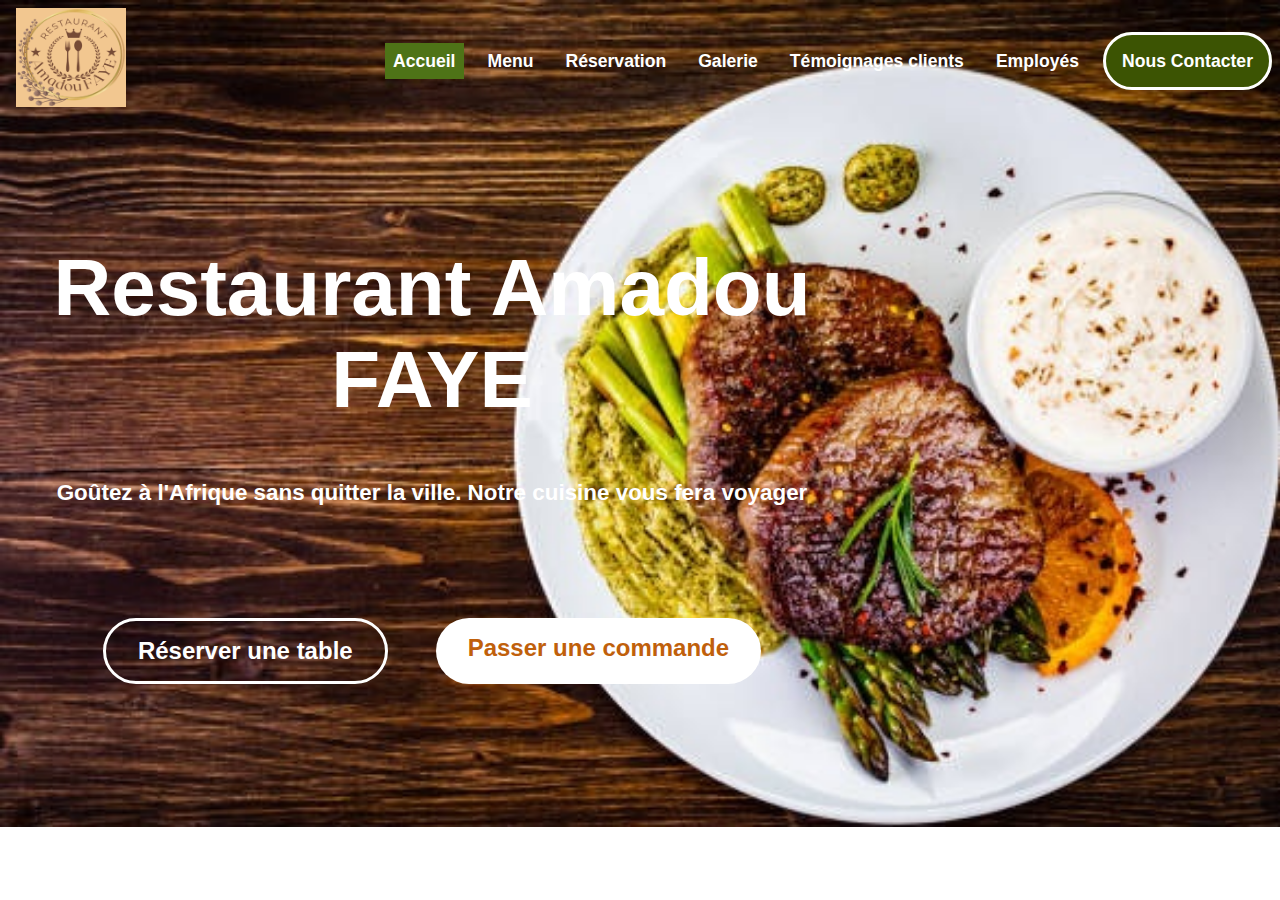
<file: index.html>
<!DOCTYPE html>
<html lang="fr">
<head>
    <meta charset="UTF-8">
    <meta name="viewport" content="width=device-width, initial-scale=1.0">
        <link rel="stylesheet" href="assets/style.css">
    <title>Restaurant Amadou FAYE</title>
    <link rel="icon" href="assets/images/logo2.png">
</head>
<body class="home">
    <section class="navigation">
        <div>
            <nav id="navbar">
                <div class="navbar-brand">
                    <a href="index.html">
                        <img src="assets/images/logo2.png" alt="Logo restaurant">
                    </a>
                </div>
                <div class="navbar-toggle" onclick="this.classList.toggle('active'); document.querySelector('.nav-links').classList.toggle('active');">
                    ☰
                </div>
                <ul class="nav-links">
                    <li class="nav-item"><a href="index.html" class="active">Accueil</a></li>
                    <li class="nav-item"><a href="menu.html">Menu</a></li>
                    <li class="nav-item"><a href="reservation.html">Réservation</a></li>
                    <li class="nav-item"><a href="galerie.html">Galerie</a></li>
                    <li class="nav-item"><a href="temoignage.html">Témoignages clients</a></li>
                    <li class="nav-item"><a href="employe.html">Employés</a></li>
                    <li class="nav-item btn"><a href="contact.html" class="contact-button">Nous Contacter</a></li>
                </ul>
            </nav>
        </div>
    </section> 
    <div class="welcome-section">
        <h1 class="welcome-text">Restaurant Amadou FAYE</h1>
        <p class="message">Goûtez à l'Afrique sans quitter la ville. Notre cuisine vous fera voyager</p>
        <div class="button-container">
            <a href="reservation.html" class="action-button light">Réserver une table</a>
            <a href="menu.html" class="action-button">Passer une commande</a>
        </div>
    </div>

</body>
</html>
</file>
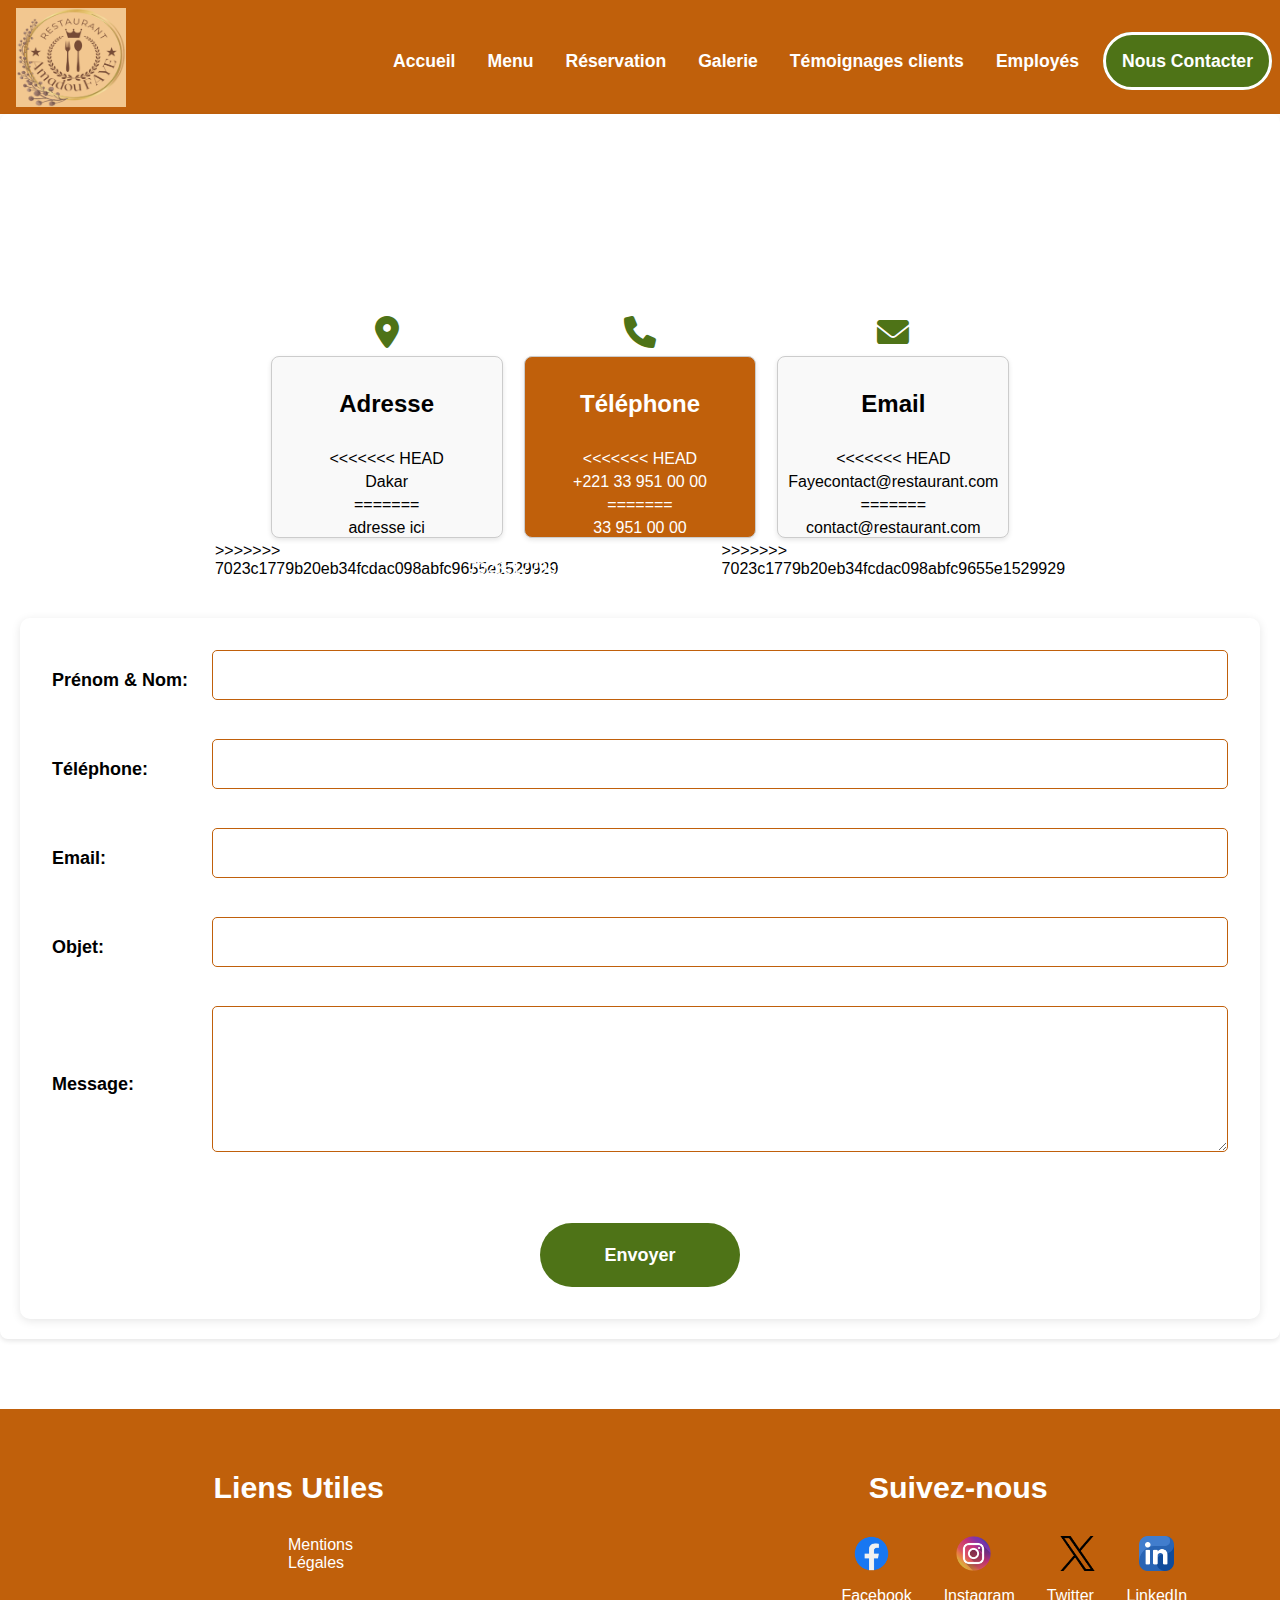
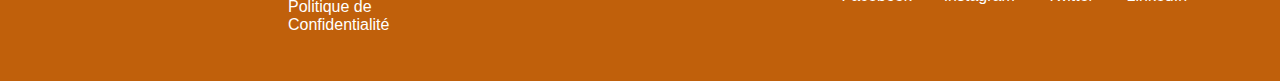
<file: contact.html>
<!DOCTYPE html>
<html lang="fr">
<head>
    <meta charset="UTF-8">
    <meta name="viewport" content="width=device-width, initial-scale=1.0">
    <title>Restaurant Amadou FAYE</title>
    <link rel="stylesheet" href="assets/style.css">
    <link rel="stylesheet" href="https://cdnjs.cloudflare.com/ajax/libs/font-awesome/6.0.0-beta3/css/all.min.css">
</head>
<body class="imgback">

    <section class="navigation">
        <div>
            <nav id="navbar" class="navbar">
                <div class="navbar-brand">
                    <a href="index.html">
                        <img src="assets/images/logo2.png" alt="Logo restaurant">
                    </a>
                </div>
                <div class="navbar-toggle" onclick="this.classList.toggle('active'); document.querySelector('.nav-links').classList.toggle('active');">
                    ☰
                </div>
                <ul class="nav-links">
                    <li class="nav-item"><a href="index.html" >Accueil</a></li>
                    <li class="nav-item"><a href="menu.html" >Menu</a></li>
                    <li class="nav-item"><a href="reservation.html">Réservation</a></li>
                    <li class="nav-item"><a href="galerie.html">Galerie</a></li>
                    <li class="nav-item"><a href="temoignage.html" >Témoignages clients</a></li>
                    <li class="nav-item"><a href="employe.html">Employés</a></li>
                    <li class="nav-item btn"><a href="contact.html" class="contact-button active">Nous Contacter</a></li>
                </ul>
            </nav>
        </div>
       
    </section>

    <section class="contacts">
        <h2 class="title">Contact</h2>
        
        <!-- Coordonnées du restaurant -->
        <div class="restaurant-info">
            <div class="info-item">
                <i class="fas fa-map-marker-alt"></i>
                <h4>Adresse</h4>
<<<<<<< HEAD
                <p>Dakar</p>
=======
                <p>adresse ici</p>
>>>>>>> 7023c1779b20eb34fcdac098abfc9655e1529929
            </div>
            <div class="info-item  phone">
                <i class="fas fa-phone"></i>
                <h4>Téléphone</h4>
<<<<<<< HEAD
                <p>+221 33 951 00 00</p>
=======
                <p>33 951 00 00</p>
>>>>>>> 7023c1779b20eb34fcdac098abfc9655e1529929
            </div>
            <div class="info-item">
                <i class="fas fa-envelope"></i>
                <h4>Email</h4>
<<<<<<< HEAD
                <p>Fayecontact@restaurant.com</p>
=======
                <p>contact@restaurant.com</p>
>>>>>>> 7023c1779b20eb34fcdac098abfc9655e1529929
            </div>
        </div>
        
        <!-- Formulaire de contact -->
        <form action="submit_form.php" method="post">
            <div class="form-group">
                <label for="name">Prénom & Nom:</label>
                <input type="text" id="name" name="name" class="responsive-input" required>
            </div>
            
            <div class="form-group">
                <label for="phone">Téléphone:</label>
                <input type="tel" id="phone" name="phone" required>
            </div>
            
            <div class="form-group">
                <label for="email">Email:</label>
                <input type="email" id="email" name="email" required>
            </div>
            
            <div class="form-group">
                <label for="subject">Objet:</label>
                <input type="text" id="subject" name="subject" required>
            </div>
            
            <div class="form-group">
                <label for="message">Message:</label>
                <textarea id="message" name="message" required></textarea>
            </div>
            
            <div class="button-container">
                <button type="submit">Envoyer</button>
            </div>
        </form>
    </section>



    <footer>
        <section class="useful-links">
            <h3>Liens Utiles</h3>
            <ul>
                <li><a href="mentions_legales.html">Mentions Légales</a></li>
                <li><a href="politique_confidentialite.html">Politique de Confidentialité</a></li>
            </ul>
        </section>

        <section class="social-media">
            <h3>Suivez-nous</h3>
            <ul>
                <li><a href="https://www.facebook.com/votrepage" target="_blank"><img src="assets/icons/facebook.png" > Facebook</a></li>
                <li><a href="https://www.instagram.com/votreprofil" target="_blank"><img src="assets/icons/instagram.png" > Instagram</a></li>
                <li><a href="https://www.twitter.com/votreprofil" target="_blank"><img src="assets/icons/twitter.png" class="twit"> Twitter</a></li>
                <li><a href="https://www.linkedin.com/in/votreprofil" target="_blank"><img src="assets/icons/linkdin.png" > LinkedIn</a></li>
            </ul>

        </section>
    </footer>
</body>
</html>
</file>
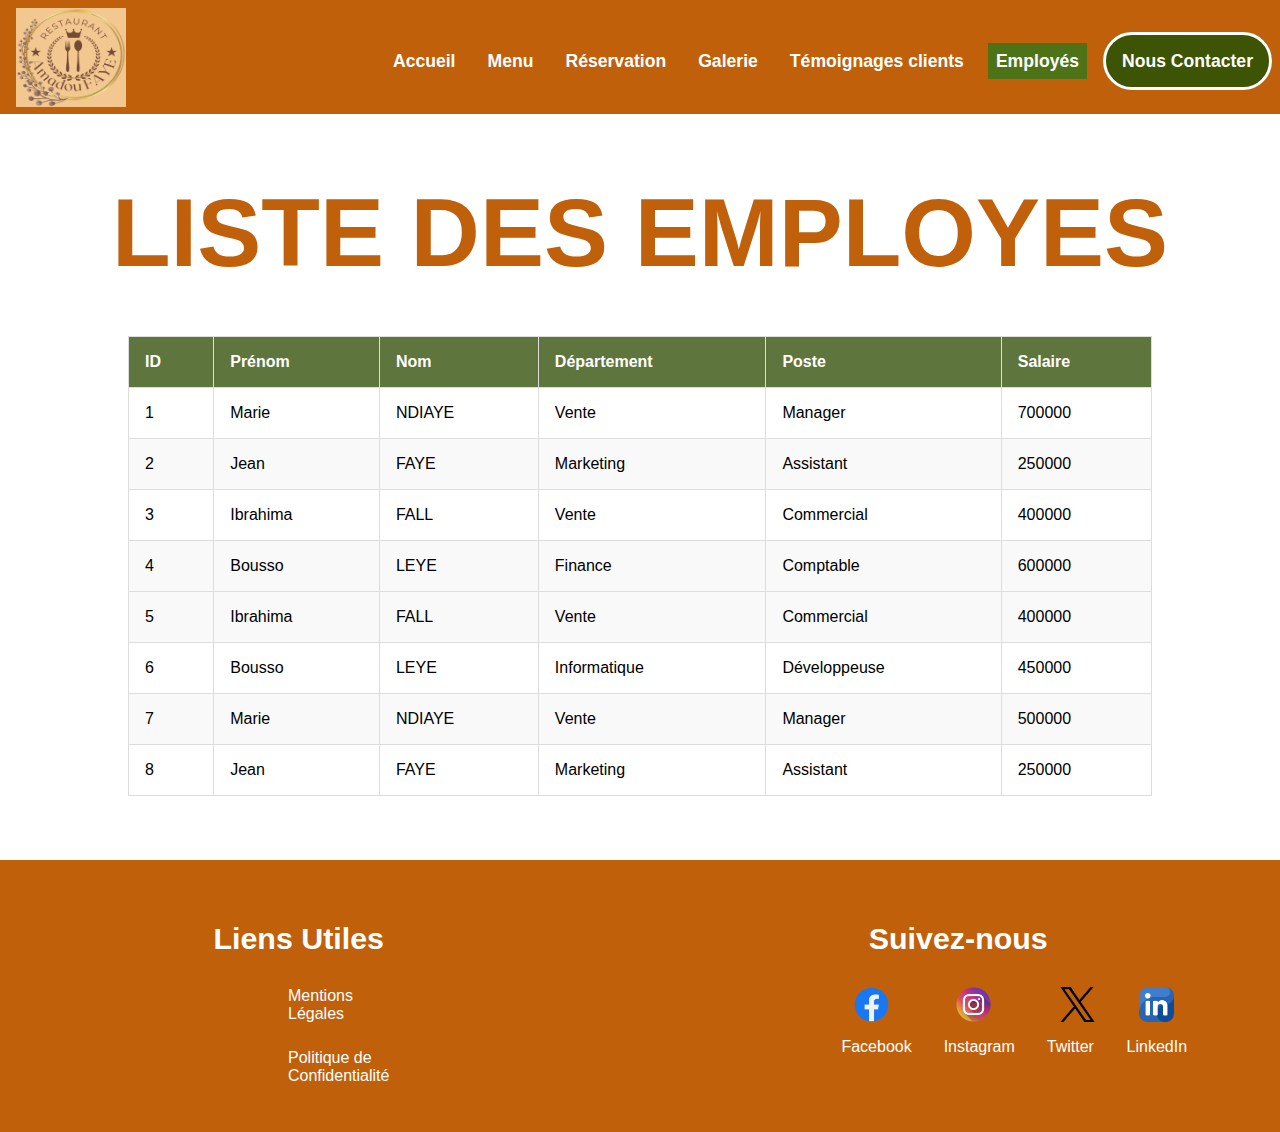
<file: employe.html>
<!DOCTYPE html>
<html lang="fr">
<head>
    <meta charset="UTF-8">
    <meta name="viewport" content="width=device-width, initial-scale=1.0">
        <link rel="stylesheet" href="assets/style.css">
    <title>Restaurant Amadou FAYE</title>
</head>
<body>
    <section class="navigation">
        <div>
            <nav id="navbar" class="navbar">
                <div class="navbar-brand">
                    <a href="index.html">
                        <img src="assets/images/logo2.png" alt="Logo restaurant">
                    </a>
                </div>
                <div class="navbar-toggle" onclick="this.classList.toggle('active'); document.querySelector('.nav-links').classList.toggle('active');">
                    ☰
                </div>
                <ul class="nav-links">
                    <li class="nav-item"><a href="index.html" >Accueil</a></li>
                    <li class="nav-item"><a href="menu.html">Menu</a></li>
                    <li class="nav-item"><a href="reservation.html">Réservation</a></li>
                    <li class="nav-item"><a href="galerie.html">Galerie</a></li>
                    <li class="nav-item"><a href="temoignage.html">Témoignages clients</a></li>
                    <li class="nav-item"><a href="employe.html" class="active">Employés</a></li>
                    <li class="nav-item btn"><a href="contact.html" class="contact-button">Nous Contacter</a></li>
                </ul>
            </nav>
        </div>
    
    </section> 
   
    <!-- Ajout d'un tableau pour les employés -->
     <section>
        <div>
            <h2 class="list-title title">Liste des employes</h2>
        </div>

        <table>
            <thead>
                <tr>
                    <th>ID</th>
                    <th>Prénom</th>
                    <th>Nom</th>
                    <th>Département</th>
                    <th>Poste</th>
                    <th>Salaire</th>
                </tr>
            </thead>
            <tbody>
                <tr>
                    <td>1</td>
                    <td>Marie</td>
                    <td>NDIAYE</td>
                    <td>Vente</td>
                    <td>Manager</td>
                    <td>700000</td>
                </tr>
                <tr>
                    <td>2</td>
                    <td>Jean</td>
                    <td>FAYE</td>
                    <td>Marketing</td>
                    <td>Assistant</td>
                    <td>250000</td>
                </tr>
                <tr>
                    <td>3</td>
                    <td>Ibrahima</td>
                    <td>FALL</td>
                    <td>Vente</td>
                    <td>Commercial</td>
                    <td>400000</td>
                </tr>
                <tr>
                    <td>4</td>
                    <td>Bousso</td>
                    <td>LEYE</td>
                    <td>Finance</td>
                    <td>Comptable</td>
                    <td>600000</td>
                </tr>
                <tr></tr>
                    <td>5</td>
                    <td>Ibrahima</td>
                    <td>FALL</td>
                    <td>Vente</td>
                    <td>Commercial</td>
                    <td>400000</td>
                </tr>
                <tr>
                    <td>6</td>
                    <td>Bousso</td>
                    <td>LEYE</td>
                    <td>Informatique</td>
                    <td>Développeuse</td>
                    <td>450000</td>
                </tr>
                <tr>
                    <td>7</td>
                    <td>Marie</td>
                    <td>NDIAYE</td>
                    <td>Vente</td>
                    <td>Manager</td>
                    <td>500000</td>
                </tr>
                <tr>
                    <td>8</td>
                    <td>Jean</td>
                    <td>FAYE</td>
                    <td>Marketing</td>
                    <td>Assistant</td>
                    <td>250000</td>
                </tr>
            </tbody>
        </table>
    </section>

    <footer>
        <section class="useful-links">
            <h3>Liens Utiles</h3>
            <ul>
                <li><a href="mentions_legales.html">Mentions Légales</a></li>
                <li><a href="politique_confidentialite.html">Politique de Confidentialité</a></li>
            </ul>
        </section>

        <section class="social-media">
            <h3>Suivez-nous</h3>
            <ul>
                <li><a href="https://www.facebook.com/votrepage" target="_blank"><img src="assets/icons/facebook.png" > Facebook</a></li>
                <li><a href="https://www.instagram.com/votreprofil" target="_blank"><img src="assets/icons/instagram.png" > Instagram</a></li>
                <li><a href="https://www.twitter.com/votreprofil" target="_blank"><img src="assets/icons/twitter.png" class="twit"> Twitter</a></li>
                <li><a href="https://www.linkedin.com/in/votreprofil" target="_blank"><img src="assets/icons/linkdin.png" > LinkedIn</a></li>
            </ul>

        </section>
    </footer>
</body>
</html>
</file>
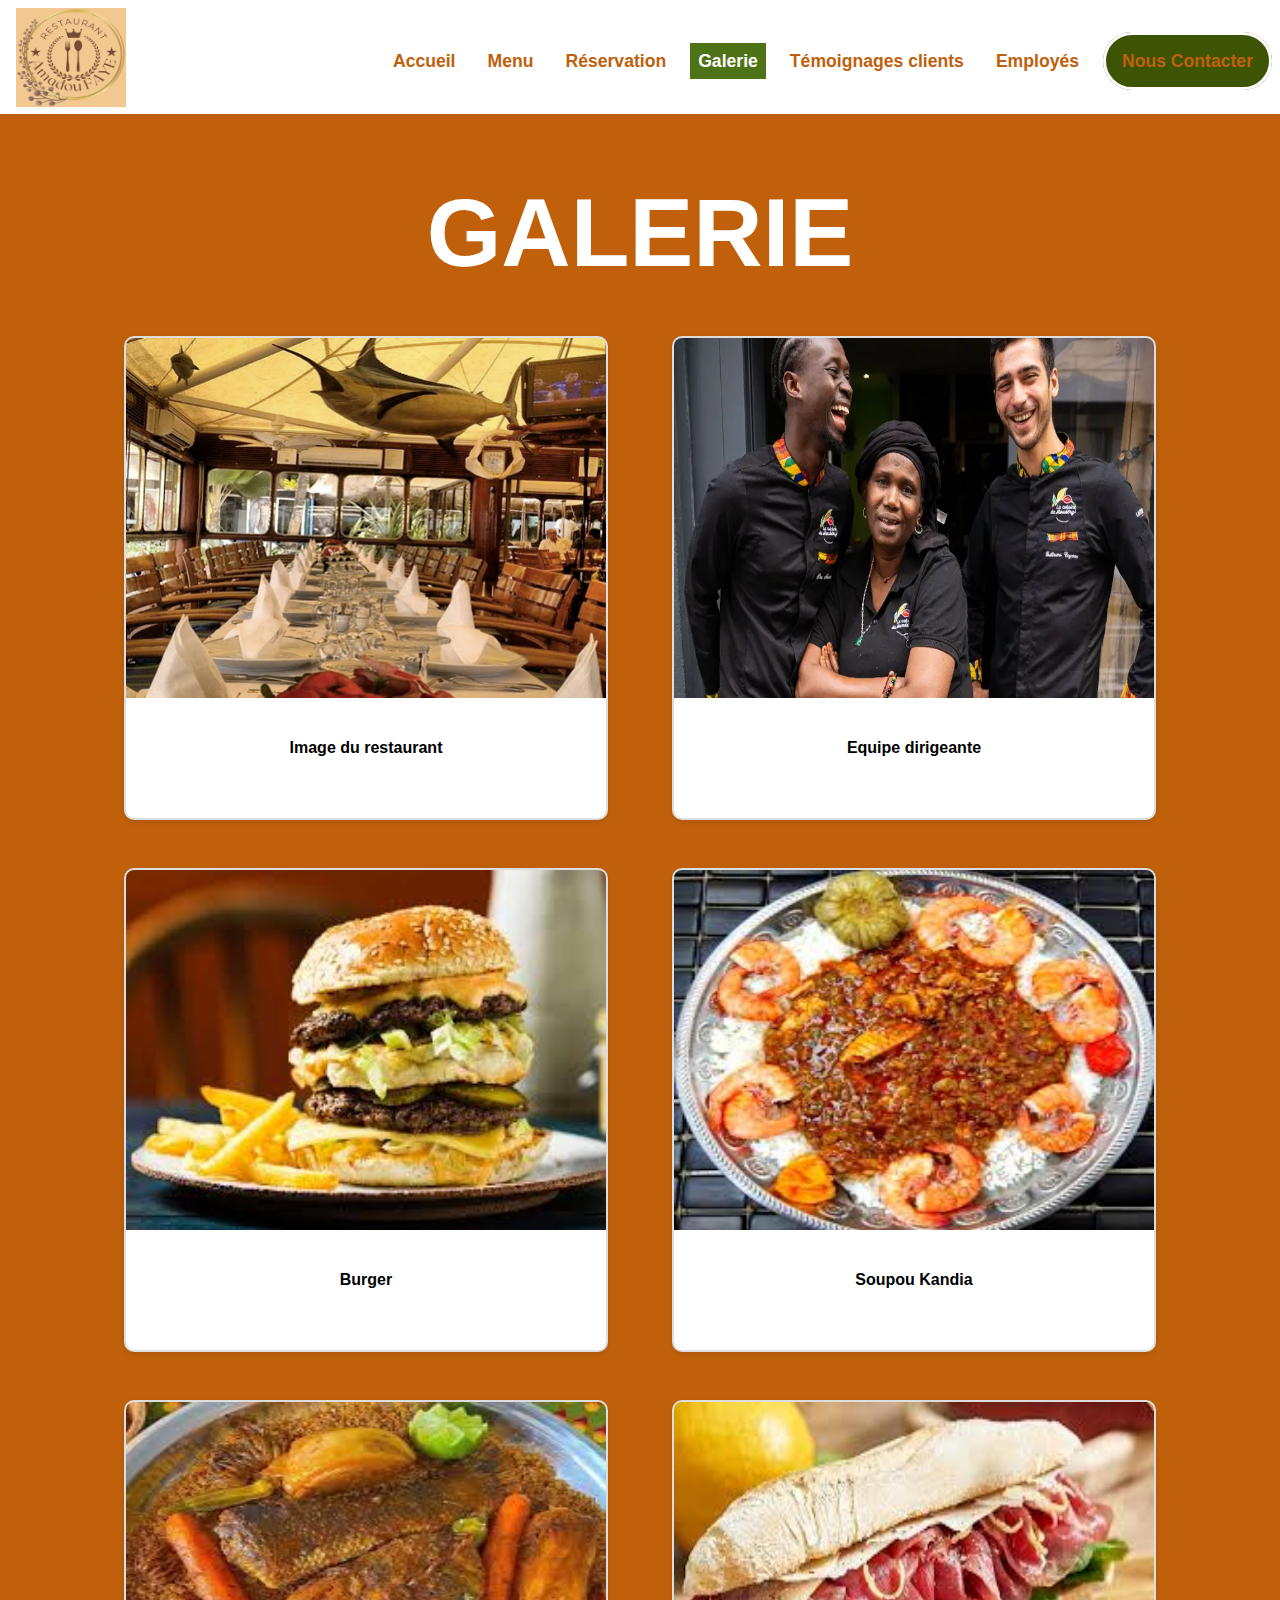
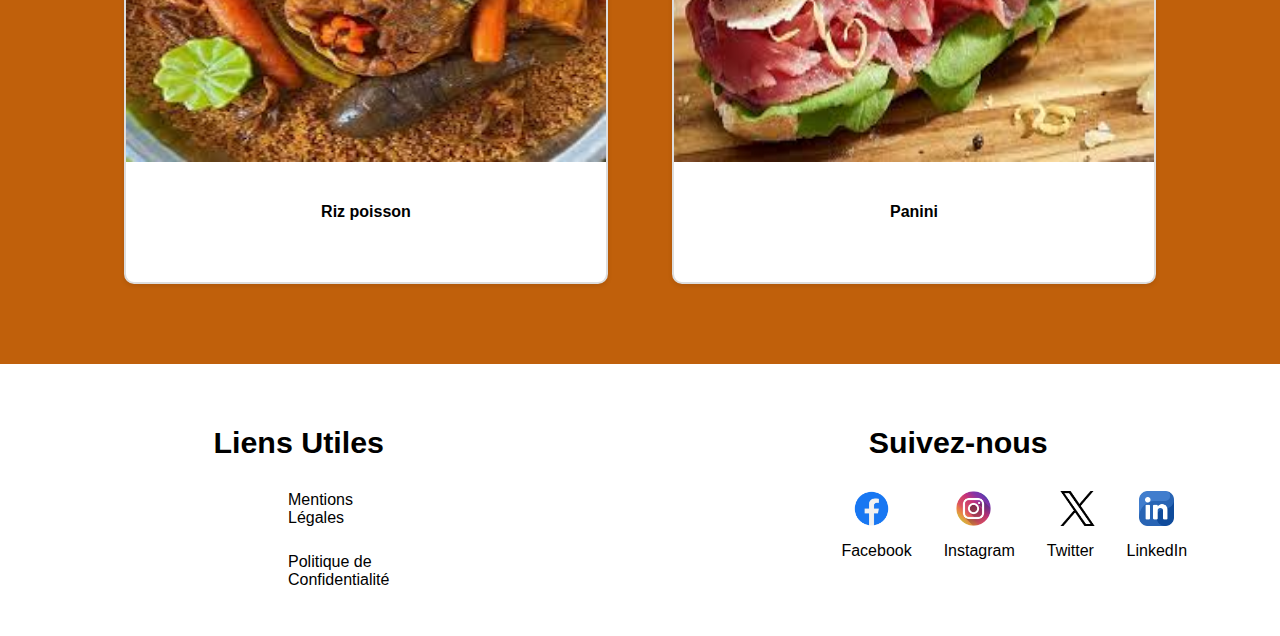
<file: galerie.html>
<!DOCTYPE html>
<html lang="fr">
<head>
    <meta charset="UTF-8">
    <meta name="viewport" content="width=device-width, initial-scale=1.0">
    <title>Galerie - Restaurant Amadou FAYE</title>
    <link rel="stylesheet" href="assets/style.css">
</head>
<body class="corps">

    <section class="navigation">
        <div>
            <nav id="navbar" class="navbarblanc">
                <div class="navbar-brand">
                    <a href="index.html">
                        <img src="assets/images/logo2.png" alt="Logo restaurant">
                    </a>
                </div>
                <div class="navbar-toggle" onclick="this.classList.toggle('active'); document.querySelector('.nav-links').classList.toggle('active');">
                    ☰
                </div>
                <ul class="nav-links">
                    <li class="nav-item"><a href="index.html">Accueil</a></li>
                    <li class="nav-item"><a href="menu.html">Menu</a></li>
                    <li class="nav-item"><a href="reservation.html">Réservation</a></li>
                    <li class="nav-item"><a href="galerie.html" class="active">Galerie</a></li>
                    <li class="nav-item"><a href="temoignage.html">Témoignages clients</a></li>
                    <li class="nav-item"><a href="employe.html">Employés</a></li>
                    <li class="nav-item btn"><a href="contact.html" class="contact-button">Nous Contacter</a></li>
                </ul>
            </nav>
        </div>
    </section>

    <section>
        <h2 class="title galerie-title">Galerie</h2>
        <div class="resto_photo">
            <div class="card">
                <img src="assets/images/resto2.png" alt="Resto 1">
                <div class="card-body">
                    <h4>Image du restaurant </h4>
                </div>
            </div>
            <div class="card">
                <img src="assets/images/perso1.webp" alt="Resto 2">
                <div class="card-body">
                    <h4>Equipe dirigeante</h4>
                </div>
            </div>
            <div class="card">
                <img src="assets/images/burger.jpeg" alt="Resto 3">
                <div class="card-body">
                    <h4>Burger</h4>
                </div>
            </div>
            <div class="card">
                <img src="assets/images/skandia.jpeg" alt="Resto 4">
                <div class="card-body">
                    <h4>Soupou Kandia</h4>
                </div>
            </div>
            <div class="card">
                <img src="assets/images/rpoisson.jpeg" alt="Resto 5">
                <div class="card-body">
                    <h4>Riz poisson</h4>
                </div>
            </div>
            <div class="card">
                <img src="assets/images/pannini.jpeg" alt="Resto 6">
                <div class="card-body">
                    <h4>Panini</h4>
                </div>
            </div>
        </div>
    </section>

    <footer class="footerBlanc">
        <section class="useful-links">
            <h3>Liens Utiles</h3>
            <ul>
                <li><a href="mentions_legales.html">Mentions Légales</a></li>
                <li><a href="politique_confidentialite.html">Politique de Confidentialité</a></li>
            </ul>
        </section>

        <section class="social-media">
            <h3>Suivez-nous</h3>
            <ul>
                <li><a href="https://www.facebook.com/votrepage" target="_blank"><img src="assets/icons/facebook.png" > Facebook</a></li>
                <li><a href="https://www.instagram.com/votreprofil" target="_blank"><img src="assets/icons/instagram.png" > Instagram</a></li>
                <li><a href="https://www.twitter.com/votreprofil" target="_blank"><img src="assets/icons/twitter.png" class="twit"> Twitter</a></li>
                <li><a href="https://www.linkedin.com/in/votreprofil" target="_blank"><img src="assets/icons/linkdin.png" > LinkedIn</a></li>
            </ul>

        </section>
    </footer>

</body>
</html>
</file>
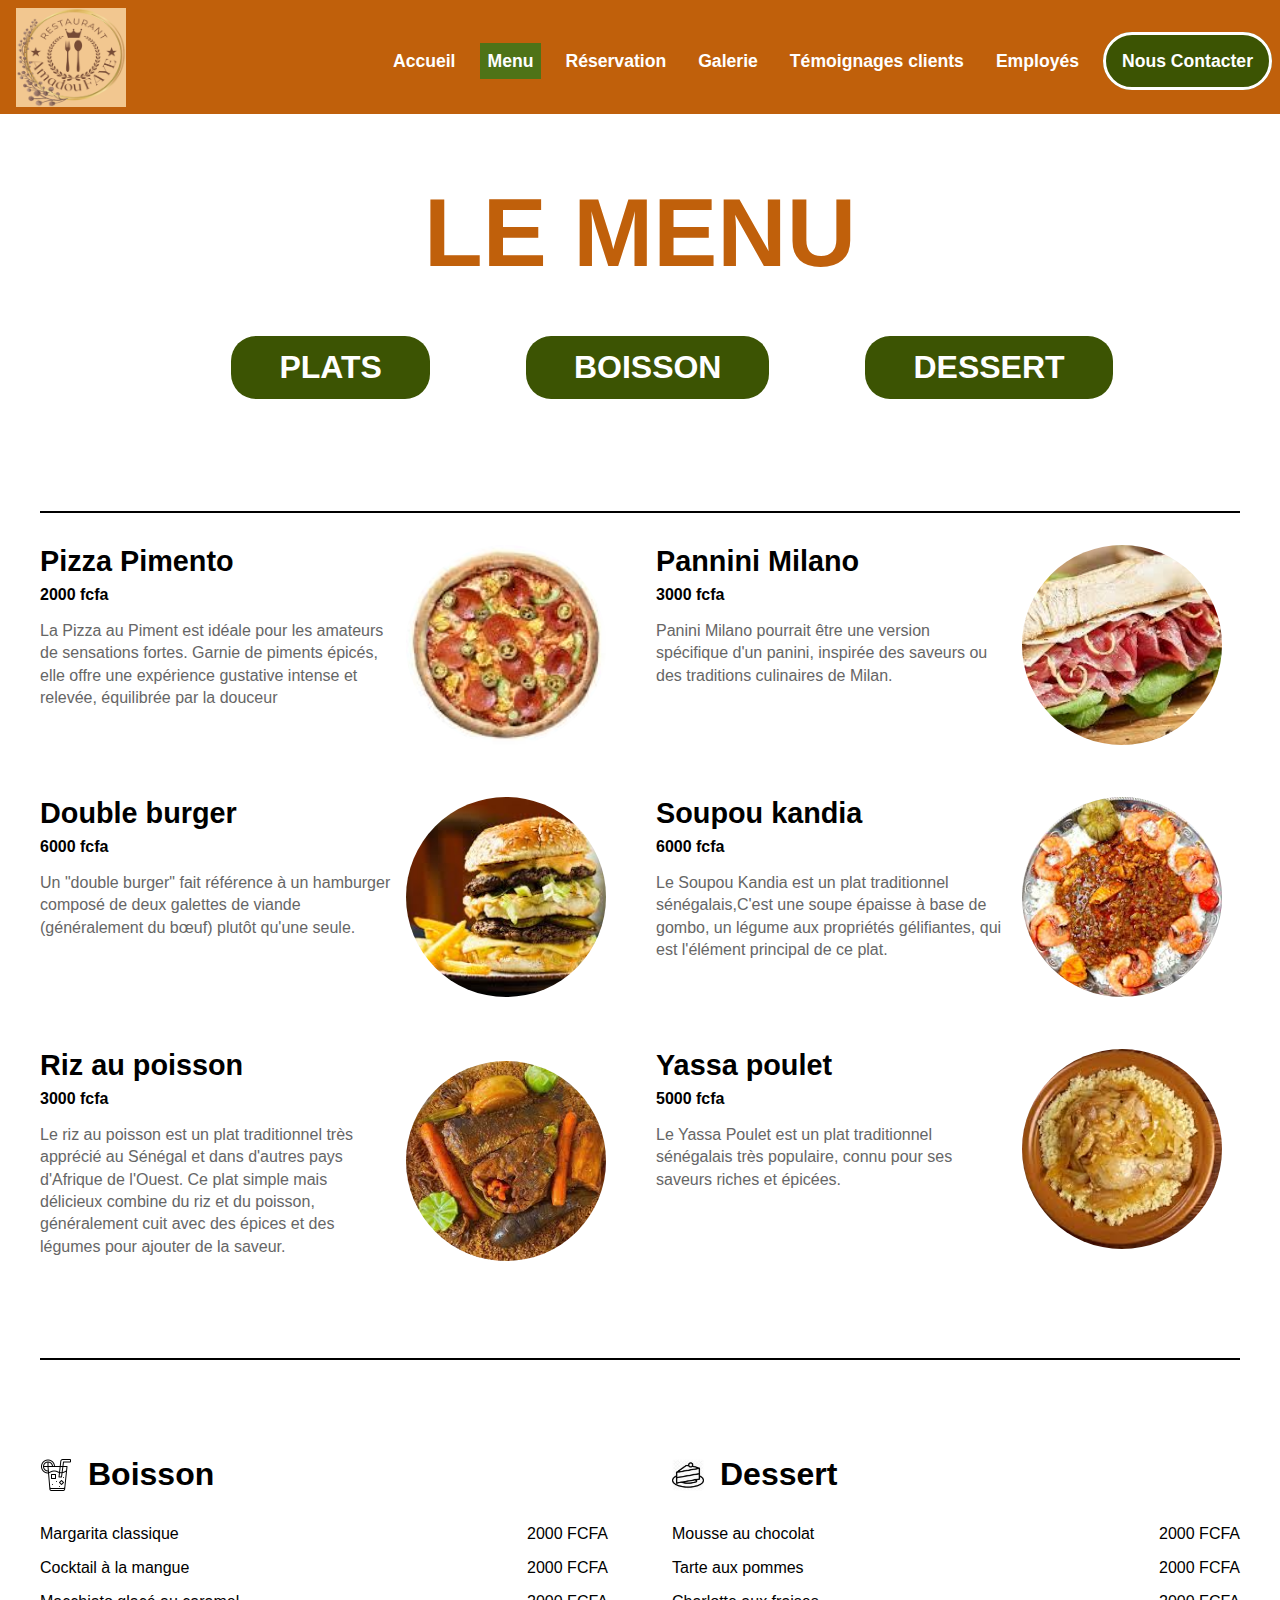
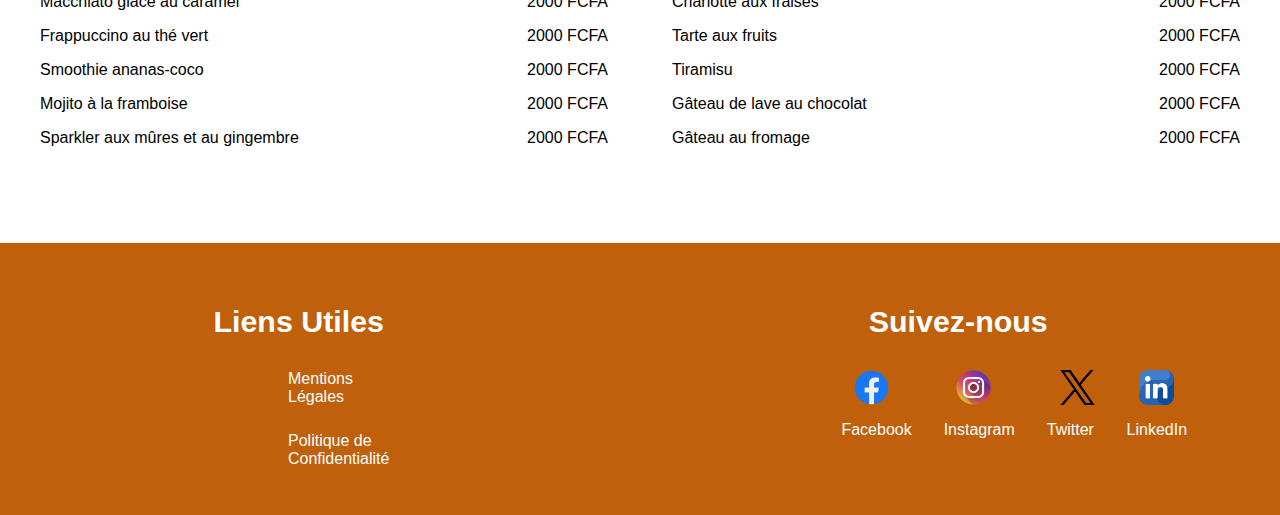
<file: menu.html>
<!DOCTYPE html>
<html lang="fr">
<head>
    <meta charset="UTF-8">
    <meta name="viewport" content="width=device-width, initial-scale=1.0">
    <title>Restaurant Amadou FAYE</title>
    <link rel="stylesheet" href="assets/style.css">
</head>
<body>

    <section class="navigation">
        <div>
            <nav id="navbar" class="navbar">
                <div class="navbar-brand">
                    <a href="index.html">
                        <img src="assets/images/logo2.png" alt="Logo restaurant">
                    </a>
                </div>
                <div class="navbar-toggle" onclick="this.classList.toggle('active'); document.querySelector('.nav-links').classList.toggle('active');">
                    ☰
                </div>
                <ul class="nav-links">
                    <li class="nav-item"><a href="index.html" >Accueil</a></li>
                    <li class="nav-item"><a href="menu.html" class="active">Menu</a></li>
                    <li class="nav-item"><a href="reservation.html">Réservation</a></li>
                    <li class="nav-item"><a href="galerie.html">Galerie</a></li>
                    <li class="nav-item"><a href="temoignage.html">Témoignages clients</a></li>
                    <li class="nav-item"><a href="employe.html">Employés</a></li>
                    <li class="nav-item btn"><a href="contact.html" class="contact-button">Nous Contacter</a></li>
                </ul>
            </nav>
        </div>
       
    </section>

    <section>
            <div>
                <h2 class="title">LE MENU</h2>
            </div>
            <div class="menu-nav">
                
                <button class="menu-btn"><a href="#plats">PLATS</a></button>
                <button class="menu-btn"><a href="#boisson">BOISSON</a></button>
                <button class="menu-btn"><a href="#dessert">DESSERT</a></button>
            </div>
    
            <div class="container">
                
                <hr>
                <div class="menu-section" id="plats">
                    <div class="menu-grid">
                        <div class="menu-item">
                            <div class="item-content">
                                <div class="item-info">
                                    <h3>Pizza Pimento</h3>
                                    <p class="price">2000 fcfa</p>
                                    <p class="description">La Pizza au Piment est idéale pour les amateurs de sensations fortes. Garnie de piments épicés, elle offre une expérience gustative intense et relevée, équilibrée par la douceur</p>
                                </div>
                                <div class="item-image">
                                    <img src="assets/images/pizza.jpeg" alt="Pizza Pimento">
                                </div>
                            </div>
                        </div>

                        <div class="menu-item">
                            <div class="item-content">
                                <div class="item-info">
                                    <h3>Pannini Milano</h3>
                                    <p class="price">3000 fcfa</p>
                                    <p class="description">Panini Milano pourrait être une version spécifique d'un panini, inspirée des saveurs ou des traditions culinaires de Milan.</p>
                                </div>
                                <div class="item-image">
                                    <img src="assets/images/pannini.jpeg" alt="Pannini Milano">
                                </div>
                            </div>
                        </div>
                    </div>
                        <div class="menu-grid">
                            <div class="menu-item">
                                <div class="item-content">
                                    <div class="item-info">
                                        <h3>Double burger</h3>
                                        <p class="price">6000 fcfa</p>
                                        <p class="description">Un "double burger" fait référence à un hamburger composé de deux galettes de viande (généralement du bœuf) plutôt qu'une seule.</p>
                                    </div>
                                    <div class="item-image">
                                        <img src="assets/images/burger.jpeg" alt="Pizza Pimento">
                                    </div>
                                </div>
                            </div>
                
                            <div class="menu-item">
                                <div class="item-content">
                                    <div class="item-info">
                                        <h3>Soupou kandia</h3>
                                        <p class="price">6000 fcfa</p>
                                        <p class="description">Le Soupou Kandia est un plat traditionnel sénégalais,C'est une soupe épaisse à base de gombo, un légume aux propriétés gélifiantes, qui est l'élément principal de ce plat. </p>
                                    </div>
                                    <div class="item-image">
                                        <img src="assets/images/skandia.jpeg" alt="Pannini Milano">
                                    </div>
                                </div>
                            </div>
                        </div>
                            <div class="menu-grid">
                                <div class="menu-item">
                                    <div class="item-content">
                                        <div class="item-info">
                                            <h3>Riz au poisson</h3>
                                            <p class="price">3000 fcfa</p>
                                            <p class="description">Le riz au poisson est un plat traditionnel très apprécié au Sénégal et dans d'autres pays d'Afrique de l'Ouest. Ce plat simple mais délicieux combine du riz et du poisson, généralement cuit avec des épices et des légumes pour ajouter de la saveur. </p>
                                        </div>
                                        <div class="item-image">
                                            <img src="assets/images/rpoisson.jpeg" alt="Pizza Pimento">
                                        </div>
                                    </div>
                                </div>
                    
                                <div class="menu-item">
                                    <div class="item-content">
                                        <div class="item-info">
                                            <h3>Yassa poulet</h3>
                                            <p class="price">5000 fcfa</p>
                                            <p class="description">Le Yassa Poulet est un plat traditionnel sénégalais très populaire, connu pour ses saveurs riches et épicées.</p>
                                        </div>
                                        <div class="item-image">
                                            <img src="assets/images/ypoulet.jpeg" alt="Pannini Milano">
                                        </div>
                                    </div>
                                </div>
                            </div>
                        </div>

            <hr>

            <div class="menu-sections" id="boisson">
                <div class="menu-section">
                    <div class="section-header">
                        <img src="assets/icons/drink-icon.png" alt="Boisson icon" class="section-icon">
                        <h2>Boisson</h2>
                    </div>
                    
                    <div class="boisson-list">
                        <div class="boisson-row">
                            <span class="b-nom">Margarita classique</span>
                            <span class="b-prix">2000 FCFA</span>
                        </div>
                        <div class="boisson-row">
                            <span class="b-nom">Cocktail à la mangue</span>
                            <span class="b-prix">2000 FCFA</span>
                        </div>
                        <div class="boisson-row">
                            <span class="b-nom">Macchiato glacé au caramel</span>
                            <span class="b-prix">2000 FCFA</span>
                        </div>
                        <div class="boisson-row">
                            <span class="b-nom">Frappuccino au thé vert</span>
                            <span class="b-prix">2000 FCFA</span>
                        </div>
                        <div class="boisson-row">
                            <span class="b-nom">Smoothie ananas-coco</span>
                            <span class="b-prix">2000 FCFA</span>
                        </div>
                        <div class="boisson-row">
                            <span class="b-nom">Mojito à la framboise</span>
                            <span class="b-prix">2000 FCFA</span>
                        </div>
                        <div class="boisson-row">
                            <span class="b-nom">Sparkler aux mûres et au gingembre</span>
                            <span class="b-prix">2000 FCFA</span>
                        </div>
                    </div>
                </div>

                <div class="menu-section" id="dessert">
                    <div class="section-header">
                        <img src="assets/icons/dessert-icon.jpeg" alt="Dessert icon" class="section-icon">
                        <h2>Dessert</h2>
                    </div>
                    
                    <div class="dessert-list">
                        <div class="dessert-row">
                            <span class="d-nom">Mousse au chocolat</span>
                            <span class="d-prix">2000 FCFA</span>
                        </div>
                        <div class="dessert-row">
                            <span class="d-nom">Tarte aux pommes</span>
                            <span class="d-prix">2000 FCFA</span>
                        </div>
                        <div class="dessert-row">
                            <span class="d-nom">Charlotte aux fraises</span>
                            <span class="d-prix">2000 FCFA</span>
                        </div>
                        <div class="dessert-row">
                            <span class="d-nom">Tarte aux fruits</span>
                            <span class="d-prix">2000 FCFA</span>
                        </div>
                        <div class="dessert-row">
                            <span class="d-nom">Tiramisu</span>
                            <span class="d-prix">2000 FCFA</span>
                        </div>
                        <div class="dessert-row">
                            <span class="d-nom">Gâteau de lave au chocolat</span>
                            <span class="d-prix">2000 FCFA</span>
                        </div>
                        <div class="dessert-row">
                            <span class="d-nom">Gâteau au fromage</span>
                            <span class="d-prix">2000 FCFA</span>
                        </div>
                    </div>
                </div>
            </div>
        </div>
    </section>

    <footer>
        <section class="useful-links">
            <h3>Liens Utiles</h3>
            <ul>
                <li><a href="mentions_legales.html">Mentions Légales</a></li>
                <li><a href="politique_confidentialite.html">Politique de Confidentialité</a></li>
            </ul>
        </section>

        <section class="social-media">
            <h3>Suivez-nous</h3>
            <ul>
                <li><a href="https://www.facebook.com/votrepage" target="_blank"><img src="assets/icons/facebook.png" > Facebook</a></li>
                <li><a href="https://www.instagram.com/votreprofil" target="_blank"><img src="assets/icons/instagram.png" > Instagram</a></li>
                <li><a href="https://www.twitter.com/votreprofil" target="_blank"><img src="assets/icons/twitter.png" class="twit"> Twitter</a></li>
                <li><a href="https://www.linkedin.com/in/votreprofil" target="_blank"><img src="assets/icons/linkdin.png" > LinkedIn</a></li>
            </ul>

        </section>
    </footer>

</body>
</html>
</file>
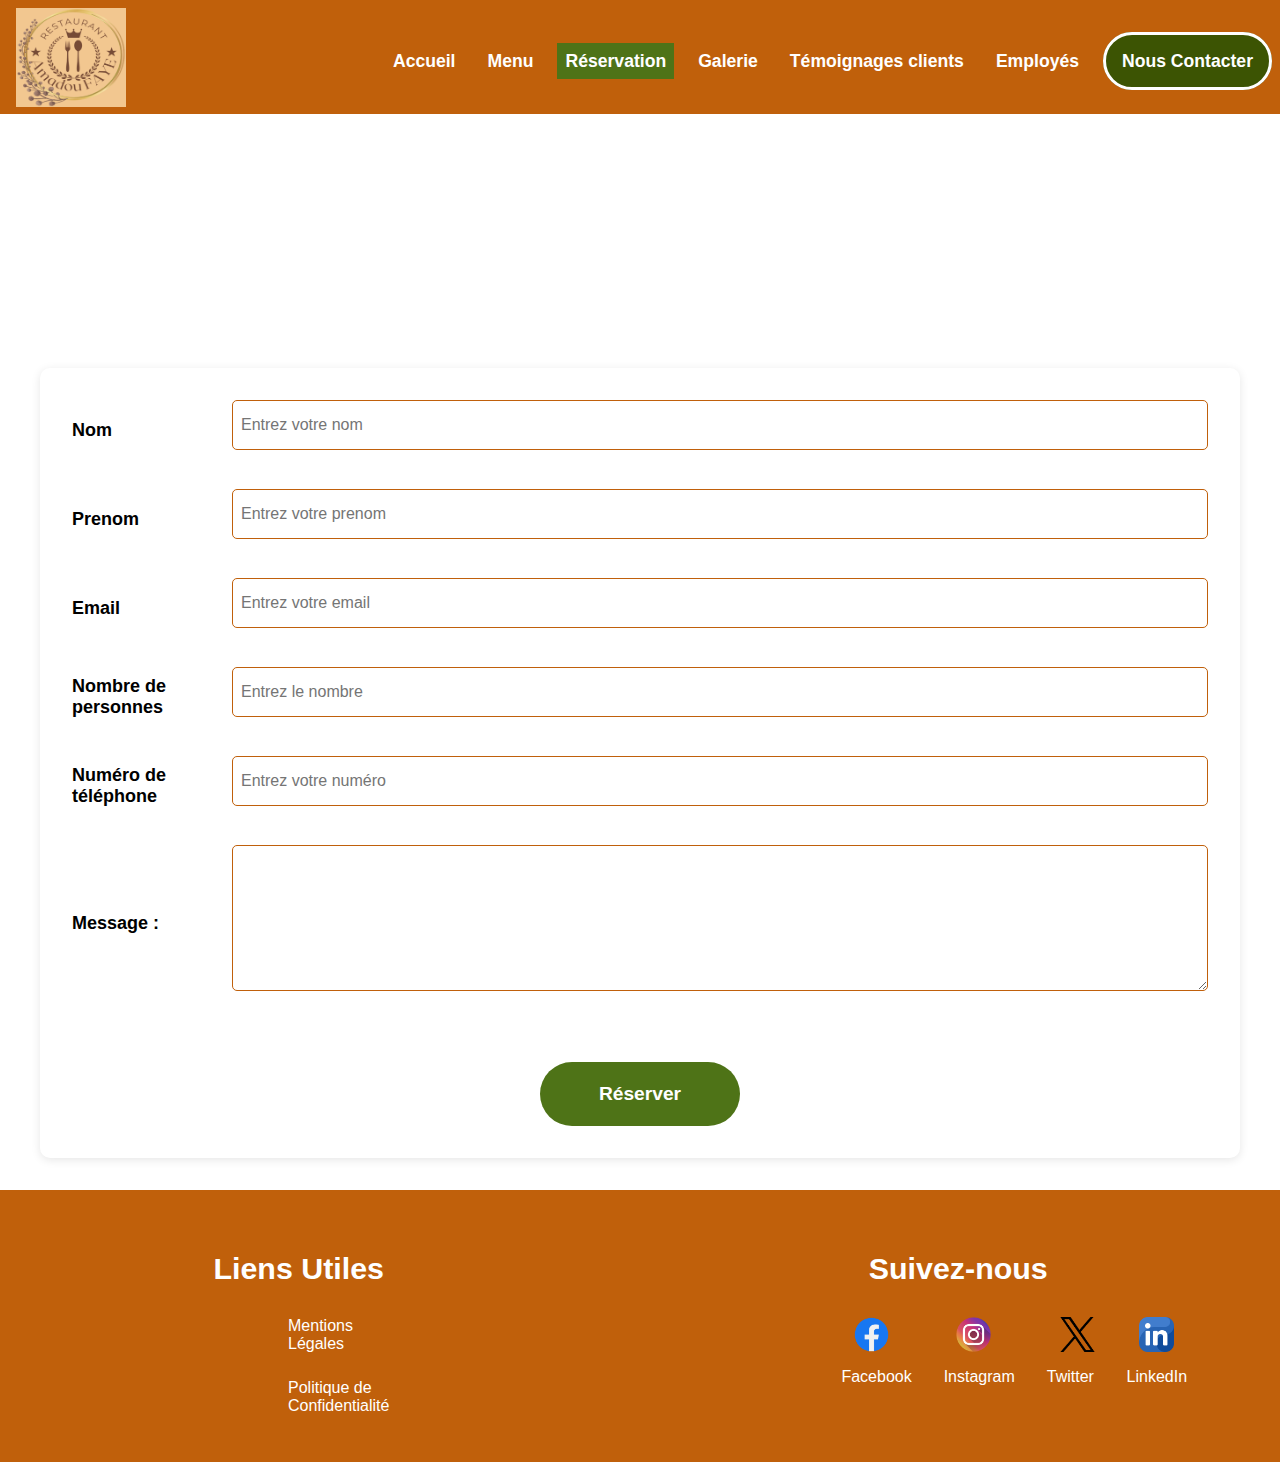
<file: reservation.html>
<!DOCTYPE html>
<html lang="fr">
<head>
    <meta charset="UTF-8">
    <meta name="viewport" content="width=device-width, initial-scale=1.0">
    <title>Restaurant Amadou FAYE</title>
    <link rel="stylesheet" href="assets/style.css">
</head>
<body class="imgback">

    <section class="navigation">
        <div>
            <nav id="navbar" class="navbar">
                <div class="navbar-brand">
                    <a href="index.html">
                        <img src="assets/images/logo2.png" alt="Logo restaurant">
                    </a>
                </div>
                <div class="navbar-toggle" onclick="this.classList.toggle('active'); document.querySelector('.nav-links').classList.toggle('active');">
                    ☰
                </div>
                <ul class="nav-links">
                    <li class="nav-item"><a href="index.html" >Accueil</a></li>
                    <li class="nav-item"><a href="menu.html">Menu</a></li>
                    <li class="nav-item"><a href="reservation.html" class="active">Réservation</a></li>
                    <li class="nav-item"><a href="galerie.html">Galerie</a></li>
                    <li class="nav-item"><a href="temoignage.html">Témoignages clients</a></li>
                    <li class="nav-item"><a href="employe.html">Employés</a></li>
                    <li class="nav-item btn"><a href="contact.html" class="contact-button">Nous Contacter</a></li>
                </ul>
            </nav>
        </div>
       
    </section>

    <section>
        <div>
            <h2 class="liste-title title">RESERVATION DE TABLE</h2>
        </div>

        <div class="container">
            <form action="">
                <div class="form-group">
                    <label for="prenom">Nom</label>
                    <input type="text" id="prenom" placeholder="Entrez votre nom">
                </div>

                <div class="form-group">
                    <label for="nom">Prenom</label>
                    <input type="text" id="nom" placeholder="Entrez votre prenom">
                    
                </div>

                <div class="form-group">
                    <label for="email">Email</label>
                    <input type="email" id="email" placeholder="Entrez votre email">
                </div>
                <div class="form-group">
                    <label for="numero">Nombre de personnes</label>
                    <input type="number" id="numero" placeholder="Entrez le nombre">
                </div>
                <div class="form-group">
                    <label for="numero">Numéro de téléphone</label>
                    <input type="number" id="numero" placeholder="Entrez votre numéro">
                </div>
                <div class="form-group">
                    <label for="message">Message :</label>
        <textarea id="message" name="message" rows="4" cols="50" required></textarea>
                </div>
               
                <div class="button-container">
                    <button type="submit" class="submit-button">Réserver</button>
                </div>
            </form>
        </div>
    </section>

    <footer>
        <section class="useful-links">
            <h3>Liens Utiles</h3>
            <ul>
                <li><a href="mentions_legales.html">Mentions Légales</a></li>
                <li><a href="politique_confidentialite.html">Politique de Confidentialité</a></li>
            </ul>
        </section>

        <section class="social-media">
            <h3>Suivez-nous</h3>
            <ul>
                <li><a href="https://www.facebook.com/votrepage" target="_blank"><img src="assets/icons/facebook.png" > Facebook</a></li>
                <li><a href="https://www.instagram.com/votreprofil" target="_blank"><img src="assets/icons/instagram.png" > Instagram</a></li>
                <li><a href="https://www.twitter.com/votreprofil" target="_blank"><img src="assets/icons/twitter.png" class="twit"> Twitter</a></li>
                <li><a href="https://www.linkedin.com/in/votreprofil" target="_blank"><img src="assets/icons/linkdin.png" > LinkedIn</a></li>
            </ul>

        </section>
    </footer>
 

</body>
</html>
</file>
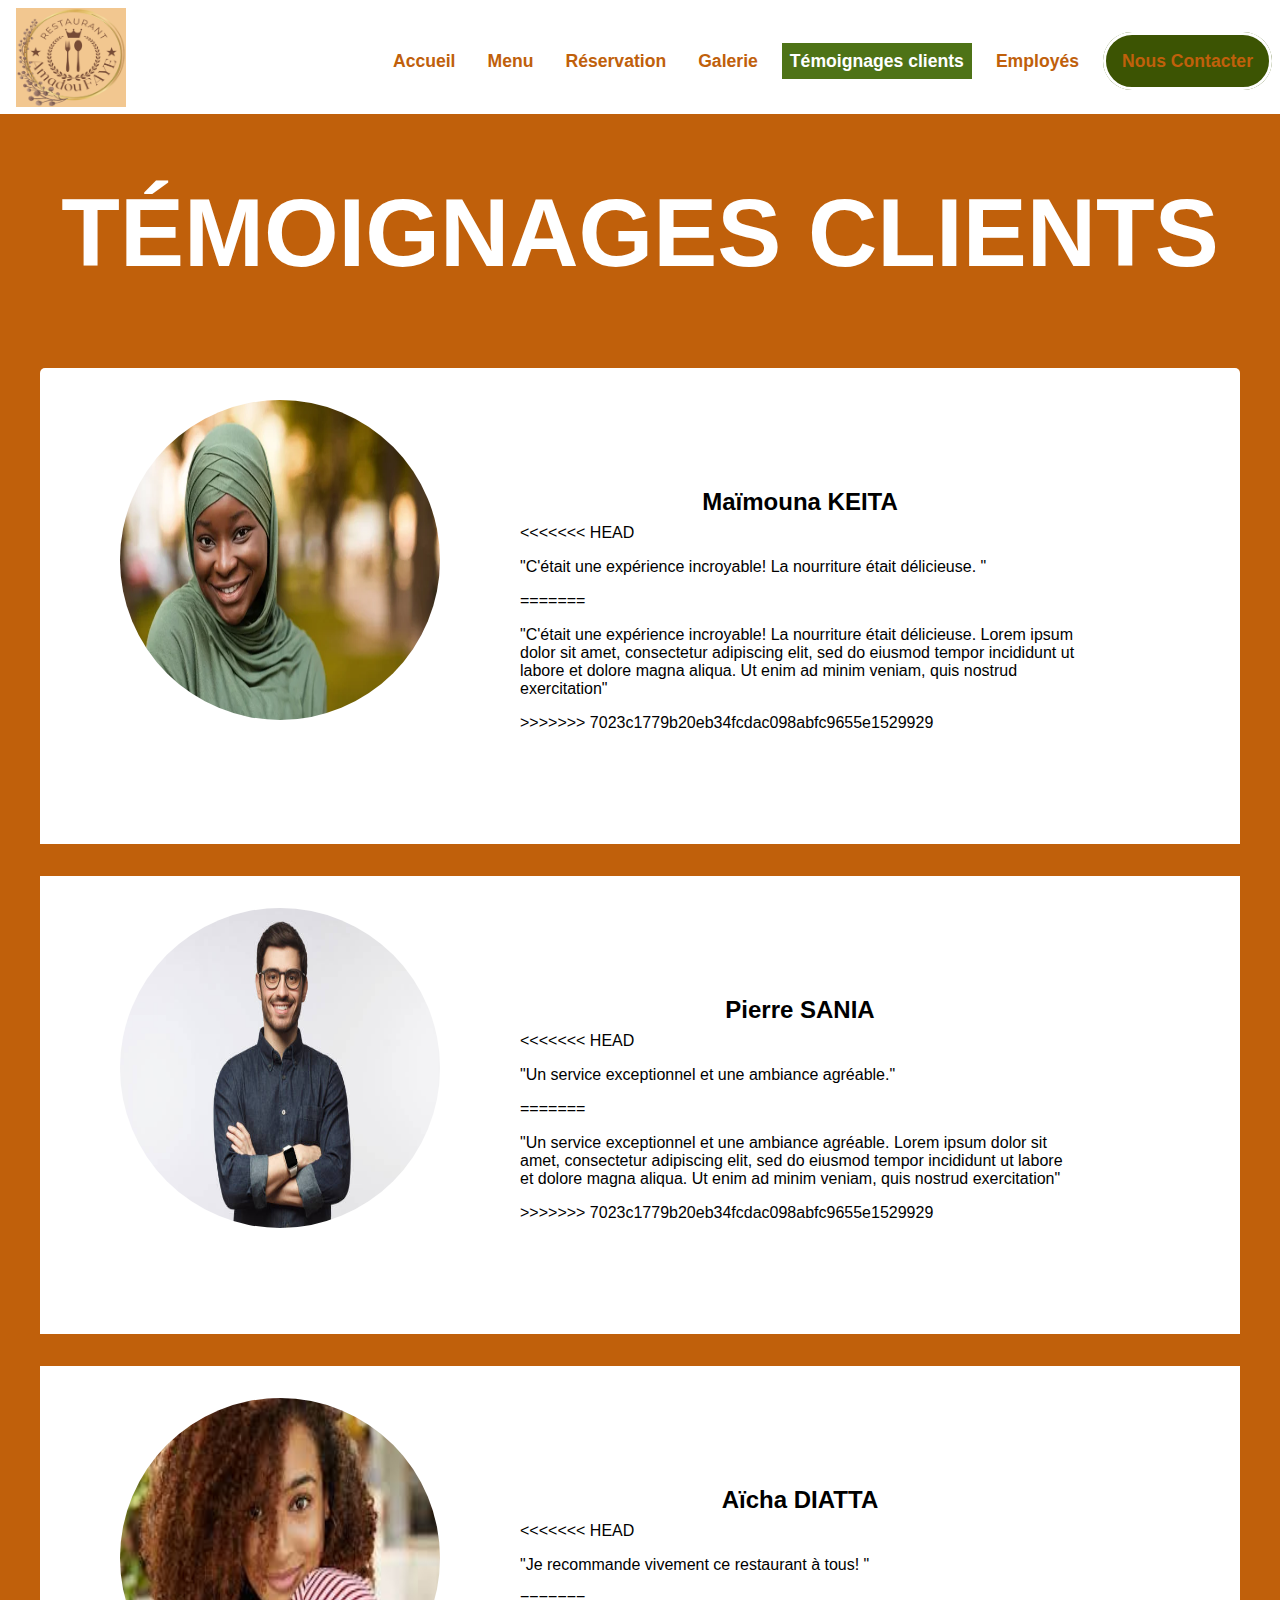
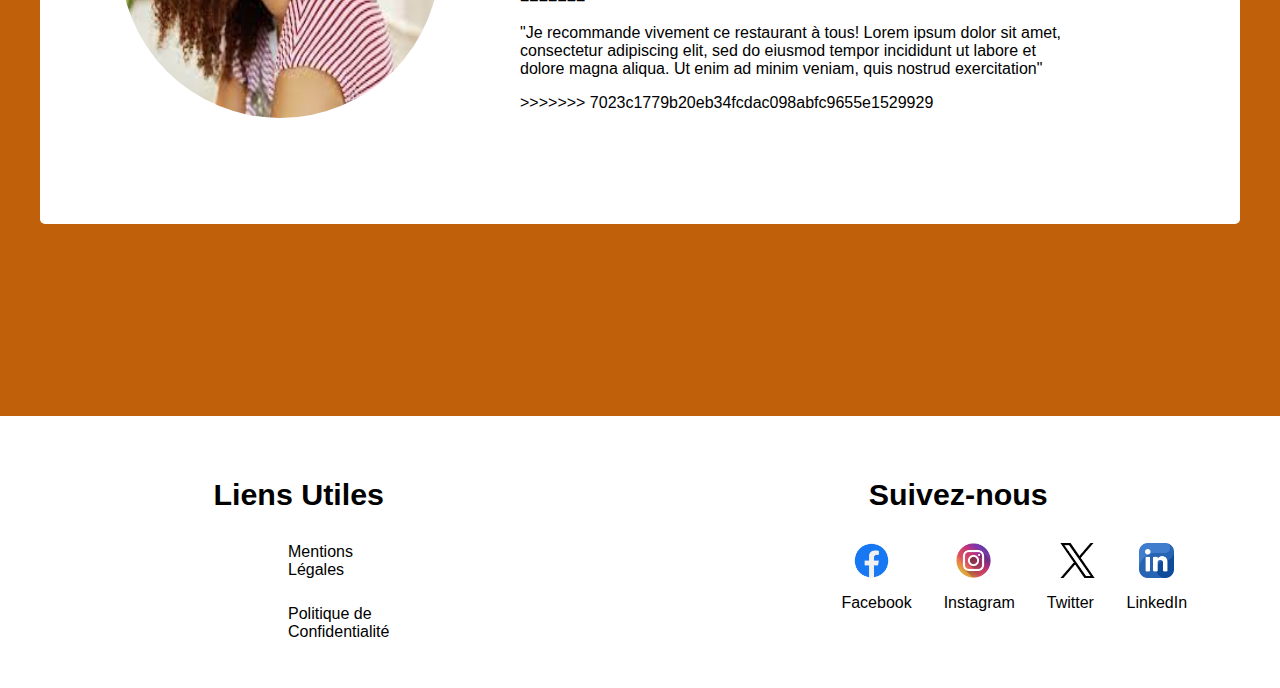
<file: temoignage.html>
<!DOCTYPE html>
<html lang="fr">
<head>
    <meta charset="UTF-8">
    <meta name="viewport" content="width=device-width, initial-scale=1.0">
    <title>Restaurant Amadou FAYE</title>
    <link rel="stylesheet" href="assets/style.css">
</head>
<body class="corps">

    <section class="navigation">
        <div>
            <nav id="navbar" class="navbarblanc">
                <div class="navbar-brand">
                    <a href="index.html">
                        <img src="assets/images/logo2.png" alt="Logo restaurant">
                    </a>
                </div>
                <div class="navbar-toggle" onclick="this.classList.toggle('active'); document.querySelector('.nav-links').classList.toggle('active');">
                    ☰
                </div>
                <ul class="nav-links">
                    <li class="nav-item"><a href="index.html" >Accueil</a></li>
                    <li class="nav-item"><a href="menu.html" >Menu</a></li>
                    <li class="nav-item"><a href="reservation.html">Réservation</a></li>
                    <li class="nav-item"><a href="galerie.html">Galerie</a></li>
                    <li class="nav-item"><a href="temoignage.html" class="active">Témoignages clients</a></li>
                    <li class="nav-item"><a href="employe.html">Employés</a></li>
                    <li class="nav-item btn"><a href="contact.html" class="contact-button">Nous Contacter</a></li>
                </ul>
            </nav>
        </div>
       
    </section>

    <section class="testimonials">
        <div>
            <h2 class="title test-title">Témoignages clients</h2>
        </div>
        
        <div class="container">
            <div class="testimonial-slider">
                <div class="testimonial">
                    <img src="assets/images/maimouna.jpg" alt="Client 1">
                    <div class="texte">
                        <h3>Maïmouna KEITA</h3>
<<<<<<< HEAD
                        <p>"C'était une expérience incroyable! La nourriture était délicieuse. "
                          </p>
=======
                        <p>"C'était une expérience incroyable! La nourriture était délicieuse.
                            Lorem ipsum dolor sit amet, consectetur adipiscing elit, sed do eiusmod tempor incididunt ut labore et dolore magna aliqua. Ut enim ad minim veniam, quis nostrud exercitation"</p>
>>>>>>> 7023c1779b20eb34fcdac098abfc9655e1529929
                    </div>
                </div>
                <div class="space"></div>
                <div class="testimonial">
                    <img src="assets/images/pierre.jpg" alt="Client 2">
                    <div class="texte">
                        <h3>Pierre SANIA</h3>
<<<<<<< HEAD
                        <p>"Un service exceptionnel et une ambiance agréable."
                            </p>
=======
                        <p>"Un service exceptionnel et une ambiance agréable.
                            Lorem ipsum dolor sit amet, consectetur adipiscing elit, sed do eiusmod tempor incididunt ut labore et dolore magna aliqua. Ut enim ad minim veniam, quis nostrud exercitation"</p>
>>>>>>> 7023c1779b20eb34fcdac098abfc9655e1529929
                    </div>
                </div>
                <div class="space"></div>
                <div class="testimonial">
                    <img src="assets/images/aicha.jpg" alt="Client 3">
                    <div class="texte">
                        <h3>Aïcha DIATTA</h3>
<<<<<<< HEAD
                        <p>"Je recommande vivement ce restaurant à tous! "
                            </p>
=======
                        <p>"Je recommande vivement ce restaurant à tous! 
                            Lorem ipsum dolor sit amet, consectetur adipiscing elit, sed do eiusmod tempor incididunt ut labore et dolore magna aliqua. Ut enim ad minim veniam, quis nostrud exercitation"</p>
>>>>>>> 7023c1779b20eb34fcdac098abfc9655e1529929
                    </div>
                </div>
            </div>
        </div>
        
    </section>

    <footer class="footerBlanc">
        <section class="useful-links">
            <h3>Liens Utiles</h3>
            <ul>
                <li><a href="mentions_legales.html">Mentions Légales</a></li>
                <li><a href="politique_confidentialite.html">Politique de Confidentialité</a></li>
            </ul>
        </section>

        <section class="social-media">
            <h3>Suivez-nous</h3>
            <ul>
                <li><a href="https://www.facebook.com/votrepage" target="_blank"><img src="assets/icons/facebook.png" > Facebook</a></li>
                <li><a href="https://www.instagram.com/votreprofil" target="_blank"><img src="assets/icons/instagram.png" > Instagram</a></li>
                <li><a href="https://www.twitter.com/votreprofil" target="_blank"><img src="assets/icons/twitter.png" class="twit"> Twitter</a></li>
                <li><a href="https://www.linkedin.com/in/votreprofil" target="_blank"><img src="assets/icons/linkdin.png" > LinkedIn</a></li>
            </ul>

        </section>
    </footer>
</body>
</html>
</file>
<file: assets/style.css>
body {
    margin: 0;
    padding: 0;
    font-family: Arial, sans-serif;
    background-color: white;
}

.corps {
    background-color: #C0600B;
}

.container {
    max-width: 1200px;
    margin:0 auto;
    padding: 2rem;
}

/* Ajout de styles pour la barre de menu */
.home {
    background: url('images/fond1.jpg') no-repeat ;
    background-size: cover;
    background-position:top right;
    /*height: 50vh;*/
}

#navbar, .navbar{ 
    display: flex;
    justify-content: space-between;
    align-items: center;
    padding-top: 0.5rem;
}
.navbar{
    background: #C0600B;
}

.navbarblanc{
    background: white;
}

.navbar-toggle {
    display: none;
    font-size: 3rem;
    cursor: pointer;
}

.nav-links {
    display: flex;
    list-style-type: none;
}

.nav-item{
    padding: 0.5rem;
}

.nav-links a{
    font-size: 1.3rem;
    color: white;
    font-weight: bold;
    text-decoration: none;
    padding: 1rem 1rem;
}

.navbarblanc .nav-links a{
    color: #C0600B;
}
.nav-links a.active, .nav-links a:hover{
    background: #4E7317;
    color: white;
}

.nav-links .contact-button {
    background-color: #3c5403; /* Couleur du bouton */
    color: #ffffff; /* Couleur du texte */
    padding: 1rem 1rem; /* Espacement interne */
    border-radius:50px ; /* Coins arrondis */
    text-decoration: none; /* Enlève le soulignement */
    transition: background-color 0.3s; /* Effet de transition */
    border: solid #fff; 
    text-transform: none;
}

.contact-button:hover {
    background-color: #9db013; /* Couleur au survol */
}

/* Ajout de styles pour le logo */
.navigation img {
    width: 110px; /* Ajustez la largeur selon vos besoins */
    height: auto; /* Conserve le ratio d'aspect de l'image */
    margin-left:  1rem;
    margin-bottom: 0.2rem;
}



.welcome-section {
    text-align: center; /* Centre le texte et les boutons */
    margin: 8rem 0px; /* Marge autour de la section */
    width: 50%;
}

.welcome-text {
    font-size: 6rem; /* Taille de police pour le texte de bienvenue */
    color: #fff; /* Couleur du texte */
}

.message{
    color: white;
    font-size: 1.5em;
    font-weight: bold;
}

.button-container {
    display: flex;
    justify-content: center;
    margin-top: 6em; /* Marge au-dessus des boutons */
}

.action-button {
    background-color: white;
    color: #C0600B; /* Couleur du texte */
    padding: 1rem 2rem; /* Espacement interne */
    border-radius: 50px; /* Coins arrondis */
    text-decoration: none; /* Enlève le soulignement */
    margin: 0 1.5rem; /* Marge entre les boutons */
    transition: background-color 0.3s; /* Effet de transition */
    font-size: 1.5rem;
    font-weight: bold;
    margin-top: 5rem;
}

.light{
    background-color: transparent;
    border: solid;
    border-color: #ffffff;
    color: white;
}

.action-button:hover, .menu-btn:hover {
    background-color: #C0600B;
    color: white; /* Couleur au survol */
} 


/* Header Styles */
header {
    text-align: center;
    margin-bottom: 3rem;
}

.title {
    text-transform: uppercase;
    text-align: center;
    font-size: 6rem;
    color: #C0600B;
    margin: 4rem 0 3rem;
}

/* Navigation Buttons */
.menu-nav {
    display: flex;
    justify-content: center;
    gap: 2rem;
    margin-bottom: 3rem;
}

.menu-btn {
    padding: 0.8rem 3rem;
    font-size: 2rem;
    font-weight: bold;
    background-color: #3c5403;
    border: none;
    border-radius: 25px;
    margin-left: 4rem;
}

.menu-btn a{
    text-decoration: none;
    color: WHITE;
}

/* Menu Grid */
.menu-grid {
    display: flex;
    flex-wrap: wrap;
    gap: 2rem;
    padding-bottom: 20px;
}

.menu-item {
    flex: 0 0 calc(50% - 1rem);
    margin-bottom: 2rem;
}

.item-content {
    display: flex;
    gap: 1rem;
}

.item-info {
    flex: 0 0 60%;
}

.item-info h3 {
    font-size: 1.8rem;
    margin: 0 0 0.5rem 0;
}

.price {
    font-size: 1rem;
    font-weight: bold;
    margin: 0.5rem 0;
}

.description {
    color: #666;
    line-height: 1.4;
}

.item-image {
    flex: 0 0 40%;
    display: flex;
    align-items: center;
}

.item-image img {
    width: 200px;
    height: 200px;
    border-radius: 50%;
    object-fit: cover;
}


/* Page de réservation*/

form {
    display: flex;
    flex-direction: column;
    max-width: 80rem; /* Largeur maximale du formulaire */
    margin: 0 auto; /* Centre le formulaire */
    padding: 2rem; /* Espacement interne */
    background-color: #ffffff; /* Fond du formulaire en blanc */
    border-radius: 10px; /* Coins arrondis */
    box-shadow: 0 2px 10px rgba(0, 0, 0, 0.1); /* Ombre légère */
}

.form-group {
    display: flex; /* Utilise flexbox pour aligner le label et l'input sur la même ligne */
    align-items: center; /* Centre verticalement les éléments */
    margin-bottom: 1.5rem; /* Espace entre les lignes */
}

.form-group label {
    margin-right: 10px; /* Espace entre le label et l'input */
    width: 150px; /* Largeur fixe pour les labels */
    font-weight: bold; /* Met le label en gras */
    font-size: 18px;
}

.responsive-input {
    flex: 1; /* Prend tout l'espace restant */
    padding: 0.5rem; /* Espacement interne */
    border: 1px solid #C0600B; /* Bordure orange pour les inputs */
    border-radius: 5px; /* Coins arrondis */
    font-size: 1rem; /* Taille de police */
    width: auto; /* Permet à l'input de s'adapter à la taille de l'image */
}

.form-group .nom , .prenom{
    align-items:right;
}

.form-group .input-container {
    display: flex;
    align-items: center;
}

.input-container {
    margin-right: 20px; /* Espace entre l'input prénom et le label nom */
}

.form-group input, .form-group textarea {
    flex: 1; /* Prend tout l'espace restant */
    padding: 0.5rem; /* Espacement interne */
    border: 1px solid #C0600B; /* Bordure orange pour les inputs et textarea */
    border-radius: 5px; /* Coins arrondis */
    font-size: 1rem; /* Taille de police */
    width: 100%; /* Assure que le textarea prend toute la largeur disponible */
    height: 2rem;
}

.form-group textarea {
    height: 8rem;
}

.form-group .boxPrenom,  .form-group .boxNom{
    display: flex;
    flex-direction: row;
   width:  auto;
}

.form-group .boxNom{
    padding-left: 1.7rem;
}

.form-group .boxNom label, .form-group .boxPrenom label{
    padding-top: 1rem;
}

.form-group .boxNom input, .form-group .boxPrenom input{
    width: 22.8em;
}

.form-group .boxNom label{
    margin-right: 8px;
}

.form-group input:focus {
    border-color: #C0600B; /* Couleur de la bordure au focus */
    outline: none; /* Enlève le contour par défaut */
}



.button-container {
    display: flex;
    justify-content: center; /* Centre le bouton */
    margin-top: 2rem; /* Marge au-dessus du bouton */
}

.submit-button {
    background-color: #4E7317; /* Couleur du bouton */
    color: white; /* Couleur du texte */
    padding: 0.8rem 2rem; /* Espacement interne */
    border-radius: 50px; /* Coins arrondis */
    font-size: 1.2rem; /* Taille de police */
    cursor: pointer; /* Curseur pointer */
    transition: background-color 0.3s; /* Effet de transition */
}

.submit-button:hover {
    background-color: #85c329; /* Couleur au survol */
}

/* Page galerie*/

.resto_photo {
    display: flex;
    flex-wrap: wrap;
    justify-content: center;
    margin-bottom: 2rem;
}

.resto_photo .card {
    border: 2px solid #ddd; /* Bordure autour de chaque carte */
    border-radius: 10px; /* Coins arrondis pour le cadre */
    overflow: hidden; /* Pour s'assurer que le contenu ne déborde pas */
    box-shadow: 0 2px 5px rgba(0, 0, 0, 0.1); /* Ombre légère pour le cadre */
    transition: transform 0.3s; /* Effet de transition pour l'animation */
    width: 30rem;
    height: 30rem;
    margin-bottom: 3rem;
    margin-right: 2rem;
    margin-left: 2rem;
    background-color: white;

}

.resto_photo .card:hover {
    transform: scale(1.05); /* Effet de zoom au survol */
}

.resto_photo .card img {
    width: 100%; /* Prend toute la largeur de la carte */
    height: 40vh; /* Conserve le ratio d'aspect de l'image */
}

.resto_photo .card-body {
    padding: 1rem; /* Espacement interne pour le contenu de la carte */
    text-align: center; /* Centre le texte */
}




/* Media Queries */
@media screen and (max-width: 1500px) {
    
    /* Barre de menu*/
    .nav-item{
        padding: 0.5rem;
    }
    
    .nav-links a{
        font-size: 1.1rem;
        padding: 0.5rem 0.5rem;
    }

      /* titre*/
      .reservation-title .list-title{
        font-size: 4rem;
    }

    .welcome-section{
        margin-left: 3rem; 
        margin-top: 8rem;
        text-align: center; /* Centre le texte et les boutons */
        width: 60%;
    }

    .welcome-text {
        font-size: 5rem;
    }
    
    .message{
        font-size: 1.4em;
    }
    

}


@media screen and (max-width: 1200px) {

     /* Bare de menu*/
     .nav-links {
        display: none; /* Masquer les liens par défaut */
        flex-direction: column; /* Aligner les liens verticalement */
        position: absolute; /* Positionner le menu */
        top: 100px; /* Ajuster selon la hauteur de la barre de navigation */
        left: 0;
        right: 0;
        background: #f2c790; /* Couleur de fond du menu */
        height: 60vh;
    }

    .nav-item{
        padding-top: 2rem;
        text-align: center;
    }

    .nav-item a{
        font-size: 1.2em;
    }

    .nav-links.active {
        display: flex; /* Afficher les liens lorsque le menu est actif */
    }

    .navbar-toggle {
        display: block; /* Afficher le bouton sur les petits écrans */
        padding-right: 2rem;
    }
   

    .welcome-section{
        margin-left: 2rem;
        text-align: center; /* Centre le texte et les boutons */
        width: 65%;
    }

    .welcome-text {
        font-size: 5rem;
    }
    
    .message{
        font-size: 1.4em;
    }
    
    .button-container {
        margin-top: 5em; /* Marge au-dessus des boutons */
    }
    
    .action-button {
        padding: 1.5rem 2rem; /* Espacement interne */
        margin: 0 2rem; /* Marge entre les boutons */
        font-size: 1.4rem;
    }

    .list-title {
        font-size: 4rem;
    }

    footer{
        flex-direction: column;
    }
}


@media screen and (max-width: 952px) {

   /* Page accueil*/

   .welcome-section {
    width: 80%;

 }



 .welcome-text {
     font-size: 4.5rem;
 }
 
 .message{
     font-size: 1.1em;
 }
 
 .button-container {
     margin-top:6em; /* Marge au-dessus des boutons */
 }
 
 .list-title {
    font-size: 3.3rem;

}
}


@media screen and (max-width: 768px) {

    /* Page menu*/
    .menu-nav {
        flex-direction: column;
        align-items: center;
        gap: 1rem;
    }

    .menu-item {
        flex: 0 0 100%;
    }

    .item-content {
        flex-direction: column;
    }

    .item-info, .item-image {
        flex: 0 0 100%;
    }

    .menu-title {
        font-size: 3rem;
    }

    .action-button {
        margin: 0 1rem; /* Marge entre les boutons */
    }

    .resto_photo .card {
        flex: 0 0 calc(50% - 1rem); /* 2 cards par ligne sur mobile */
    }
}

hr {
    border: none;
    border-top: 2px solid #000;
    margin: 2rem 0;
}

.menu-sections {
    display: flex;
    gap: 4rem;
    padding: 4rem 0;
}

.menu-section {
    flex: 1;
}

.section-header {
    display: flex;
    align-items: center;
    gap: 1rem;
    margin-bottom: 2rem;
}

.section-icon {
    width: 2rem;
    height: 2rem;
}

.section-icon img{
    width: 2rem;
    height: 2rem;
    background-color:#faf5ed
}

.section-header h2 {
    font-size: 2rem;
    margin: 0;
}

.boisson-list, .dessert-list {
    display: flex;
    flex-direction: column;
    gap: 1rem;
}

.boisson-row, .dessert-row {
    display: flex;
    justify-content: space-between;
    align-items: center;
}

.b-nom, .d-nom {
    font-size: 1rem;
}

.b-prix, .d-prix {
    font-size: 1rem;
    white-space: nowrap;
}

/* Ajout de styles pour le tableau des employés */
table {
    width: 80%; /* Ajustez la largeur selon vos besoins */
    margin: 2rem auto; /* Centre le tableau horizontalement */
    border-collapse: collapse; /* Supprime les espaces entre les cellules */
    margin-bottom: 4rem;
}

th, td {
    padding: 1rem; /* Espacement interne des cellules */
    text-align: left; /* Alignement du texte à gauche */
    border: 1px solid #ddd; /* Bordure légère autour des cellules */
}

th {
    background-color: #5f753e; /* Couleur de fond pour les en-têtes */
    color: #fff; /* Couleur du texte des en-têtes */
}

tr:nth-child(even) {
    background-color: #f9f9f9; /* Couleur de fond pour les lignes paires */
}

tr:hover {
    background-color: #f1f1f1; /* Couleur de fond au survol des lignes */
}

/* Styles pour la section des témoignages */
.testimonials .container {
    
    margin-bottom: 10rem;
}

.testimonial-slider {
    display: flex; /* Utilise flexbox pour le diaporama */
    flex-direction: column;
    margin: 0;
    background: white;
    border-radius: 5px;
}

.testimonial {
    display: flex;
    width: 100%; /* Chaque témoignage occupe 100% de la largeur */
    box-sizing: border-box; /* Inclut le padding et la bordure dans la largeur */
    padding: 2rem 5rem; /* Espacement interne */
    transition: transform 0.5s ease; /* Transition pour l'effet de diaporama */
    border-radius: 5px;
}

.testimonials .space{
    background: #C0600B;
    width: 100%;
    height: 2rem;
}

.testimonial .texte{
    padding: 5rem;
} 

.testimonial img {
    width: 20rem; /* Largeur de l'image */
    height: 20rem; 
    border-radius: 50%; /* Pour un effet circulaire */
    margin-bottom: 1rem; /* Marge en bas de l'image */
    
}

.testimonial h3 {
    font-size: 1.5rem; /* Taille de police pour le nom */
    margin: 0.5rem 0; /* Marge autour du nom */
    text-align: center;
}

.testimonial p {
    font-size: 1rem; /* Taille de police pour le texte du témoignage */
    color: #000; /* Couleur du texte */
    text-align: left;
}

/* Styles pour la section de contact */
.imgback{
<<<<<<< HEAD
    background: url('images/back.jpg') no-repeat ;
=======
    background: url('/assets/images/back.jpg') no-repeat ;
>>>>>>> 7023c1779b20eb34fcdac098abfc9655e1529929
    background-size: cover;
}

.contacts {
    padding: 20px;
    border-radius: 8px;
    box-shadow: 0 2px 5px rgba(0, 0, 0, 0.1); 
    margin-bottom: 70px;
}

.contacts .title, .liste-title, .galerie-title, .test-title{
    color: white;
}


.restaurant-info {
    display: flex; /* Utilise flexbox pour aligner les éléments sur une même ligne */
    justify-content: space-around; /* Espace entre les éléments */
    align-items: center; /* Centre verticalement les éléments */
    flex-wrap: wrap; /* Permet aux éléments de passer à la ligne si l'espace est insuffisant */
    margin-left: 15rem;
    margin-right: 15rem;
    margin-bottom: 5rem;
}

.info-item {
    background-color: #f9f9f9; /* Couleur de fond pour les rectangles */
    border: 1px solid #ccc; /* Bordure légère */
    border-radius: 8px; /* Coins arrondis */
    padding: 15px; /* Espacement interne */
    width: 200px; /* Largeur fixe pour un cadre carré */
    height: 150px; /* Hauteur fixe pour un cadre carré */
    display: flex; /* Utilise flexbox pour aligner l'icône et le texte */
    flex-direction: column; /* Aligne les éléments en colonne */
    justify-content: center; /* Centre verticalement les éléments */
    align-items: center; /* Centre horizontalement les éléments */
    box-shadow: 0 2px 5px rgba(0, 0, 0, 0.1); /* Ombre légère */
}

.info-item i {
    font-size: 2rem; /* Taille de l'icône */
    margin-bottom: 10px; /* Espace entre l'icône et le texte */
    color: #4E7317;
}

.info-item h4 {
    font-size: 1.5rem; /* Taille de l'icône */
}


.restaurant-info p {
    margin: 5px 0;
}

.phone {
    background: #C0600B;
    color: white;
}



form {
    display: flex;
    flex-direction: column;
}

form label {
    margin-bottom: 5px;
    font-weight: bold;
}

form input, form textarea {
    padding: 10px;
    margin-bottom: 15px;
    border: 1px solid #ccc;
    border-radius: 4px;
    font-size: 16px;
}

form button {
    padding: 12px 20px; /* Augmente l'espacement interne pour un bouton plus grand */
    background-color: #4E7317; /* Couleur de fond verte */
    color: white; /* Couleur du texte */
    border: none; /* Pas de bordure */
    border-radius: 50px; /* Coins arrondis pour un effet plus doux */
    cursor: pointer; /* Curseur pointer */
    font-size: 18px;
    font-weight: bold; /* Taille de police augmentée */
    width: 200px; /* Largeur fixe pour le bouton */
    height: 4rem;
    transition: background-color 0.3s; /* Effet de transition */
}

form button:hover {
    background-color: #6d8e3d; /* Couleur au survol (vert plus foncé) */
}

/* Styles pour les liens utiles */

footer {
    display: flex;
    background-color:#C0600B;
}

.useful-links, .social-media {
    display: flex;
    flex-direction: column;
    margin-top: 20px;
    margin-left: 5rem ;
    margin-right: 15rem;
    padding: 10px;
    border-radius: 8px;
    width: 50%;
    color: white;
}

.useful-links {
    padding-left: 8rem;
}

.useful-links h3, .social-media h3 {
    font-size: 1.9rem;
    margin-bottom: 10px;
    text-align: center;
}

.useful-links ul, .social-media ul {
    list-style-type: none;
    padding-left:5rem ;
    display: flex;
}

.useful-links ul {
    flex-direction: column;
}

.useful-links li, .social-media li {
    margin: 5px 0;
    padding-bottom: 1rem;
    align-items: center;
}

.useful-links a, .social-media a {
    text-decoration: none;
    color: white;
}

.useful-links a:hover, .social-media a:hover {
    text-decoration: underline;
}

.social-media li {
    padding-left: 2rem;
}

.social-media li img{
    padding-bottom: 0.8rem;
    padding-left: 0.8rem;
    width: 35px;
}


.footerBlanc {
    background: white;
}

.footerBlanc a , .footerBlanc h3{
    color: #000000;
}
</file>
